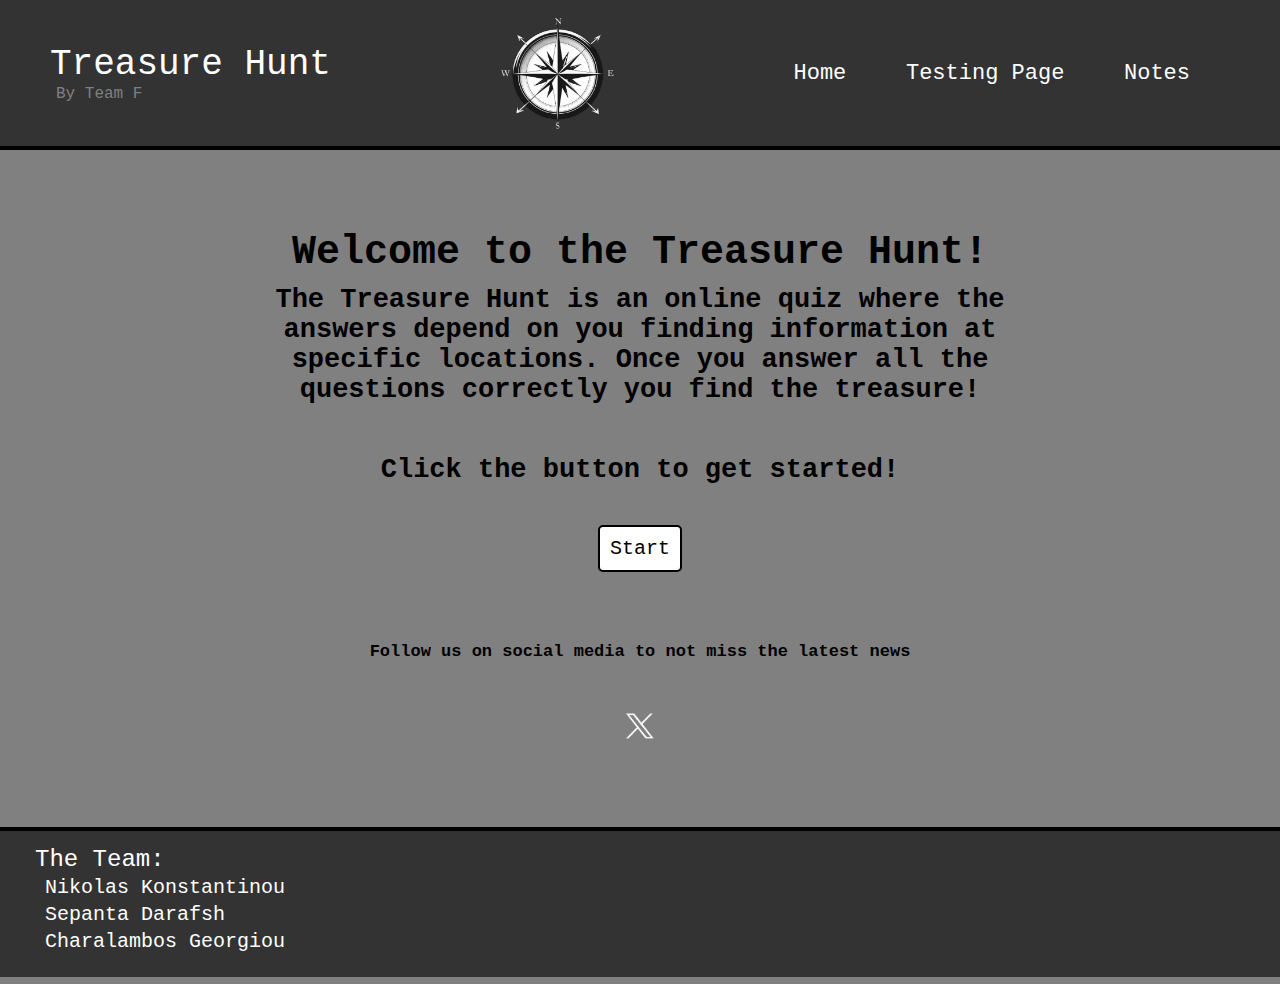
<file: index.html>
<!DOCTYPE html>
<html lang="en">
<head>
    <meta charset="UTF-8">
    <title>Treasure Hunt by Team F</title>
    <link rel="stylesheet" href="Style1.css">
    <link rel="stylesheet" href="header.css">
    <link rel="script" href="cookies.js">
</head>
<body>

<header> <!-- Header Template -->

    <div class="Htext">
        <p id="one">Treasure Hunt</p>
        <p id="two">By Team F</p>
    </div>

    <div class="Image">
        <img src="logo.png"> <!-- AI generated image -->
    </div>

    <div class="Navigation">
        <a href="index.html">Home</a>
        <a href="test.html">Testing Page</a>
        <a href="notes.html">Notes</a>
    </div>

</header>

<h1>Welcome to the Treasure Hunt!</h1>

<h2>
    The Treasure Hunt is an online quiz where the answers depend on you finding information at
    specific locations. Once you answer all the questions correctly you find the treasure!
</h2>

<h3>
    <p>Click the button to get started!</p>
    <button class="Start" onclick="location.href='app.html'">Start</button>
</h3>

<h4>
    <p>Follow us on social media to not miss the latest news</p>
    <a class="twitter-timeline" data-theme="dark" href="https://twitter.com/TeamF_CO1111?ref_src=twsrc%5Etfw"><img src="X.png" width="50" height="50"></a> <script async src="https://platform.twitter.com/widgets.js" charset="utf-8"></script>
</h4>

<footer> <!-- Footer Template -->

    <div class="Ftext">
        <p>The Team:<br>
            <a href="https://github.com/Nikolas-Konstantinou">Nikolas Konstantinou</a><br>
            <a href="https://github.com/Sepanta0-0">Sepanta Darafsh</a> <br>
            <a href="https://github.com/CGeorgiou8">Charalambos Georgiou</a>
    </div>

</footer>

</body>
</html>
</file>
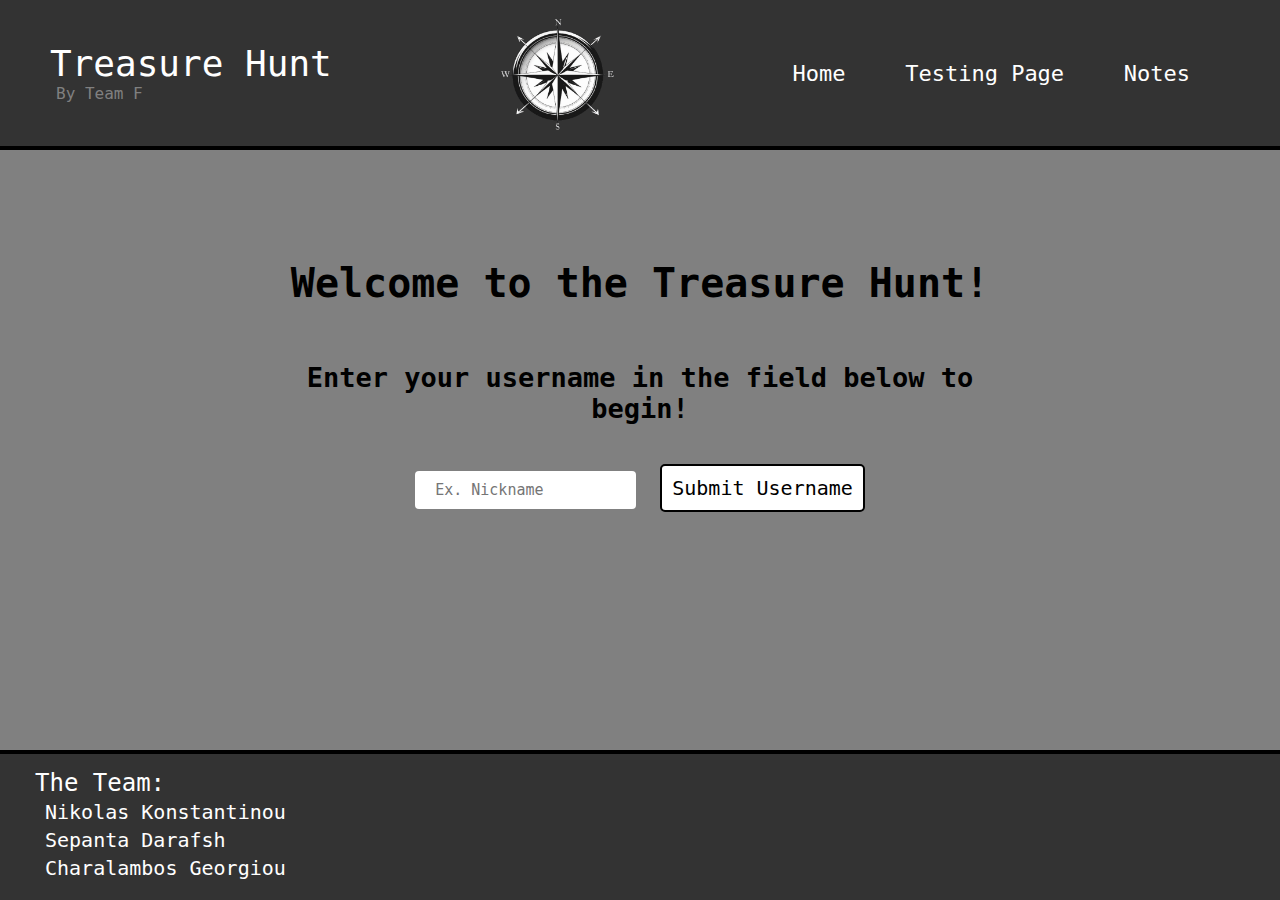
<file: app.html>
<!DOCTYPE html>
<html lang="en">
<head>

    <meta charset="UTF-8">
    <title>Treasure Hunt</title>
    <link rel="stylesheet" href="Style1.css">
    <link rel="stylesheet" href="header.css">
    <link rel="java" href="cookies.js">
    <script src="instascan.min.js"></script>

</head>

<body>

<header> <!-- Header Template -->

    <div class="Htext">
        <p id="one">Treasure Hunt</p>
        <p id="two">By Team F</p>
    </div>

    <div class="Image">
        <img src="logo.png"> <!-- AI generated image -->
    </div>

    <div class="Navigation">
        <a href="index.html">Home</a>
        <a href="test.html">Testing Page</a>
        <a href="notes.html">Notes</a>
    </div>

</header>

<main>
    <div id="welcome" class="content">
        <h1>Welcome to the Treasure Hunt!</h1><br>
        <h2>Enter your username in the field below to begin!</h2>
        <form id="usernameForm">
            <input type="text" id="username" placeholder="Ex. Nickname" required>
            <button type="submit">Submit Username</button>
        </form>
    </div>

    <script src="cookies.js"></script>

    <div id="huntSelection" class="hidden">
        <h1>Select a Treasure Hunt:</h1>
        <div id="huntsList"></div>
    </div>

    <div id="mainTreasureHunt" class="hidden">
        <h1 id="questionText"></h1>
        <div id="answerOptions" class="answers"></div>
        <button id="skipButton">Skip Question</button>
        <p>Question <span id="currentQuestion">0</span> of <span id="totalQuestions">0</span></p>
        <div id="scannerButton" class="hidden">
            <h2 >Found a hint? Use the QR scanner to see what it is!</h2>
            <button >Scan QR Code</button>
        </div>
        <div id="scannerContainer" class="hidden" style="display:none;">
            <video id="preview" ></video><br>
            <button id="scannerClose">Close Scanner</button>
        </div>
    </div>

    <div id="resultsScreen" class="hidden">
        <h1>Hunt Completed!</h1>
        <p><h2>Your score: <span id="finalScore">0</span></h2></p>
        <div id="leaderboardContent">
            <h2>Leaderboard</h2>
            <table id="leaderboardTable">
                <thead>
                <tr>
                    <th>Rank</th>
                    <th>Player</th>
                    <th>Score</th>
                </tr>
                </thead>
                <tbody id="leaderboardBody"></tbody>
            </table>
        </div>
    </div>

    <script src="camera.js"></script>
    <script src="app.js"></script>

</main>

<footer> <!-- Footer Template -->

    <div class="Ftext">
        <p>The Team:<br>
            <a href="https://github.com/Nikolas-Konstantinou">Nikolas Konstantinou</a><br>
            <a href="https://github.com/Sepanta0-0">Sepanta Darafsh</a> <br>
            <a href="https://github.com/CGeorgiou8">Charalambos Georgiou</a>
    </div>

</footer>

</body>
</html>
</file>
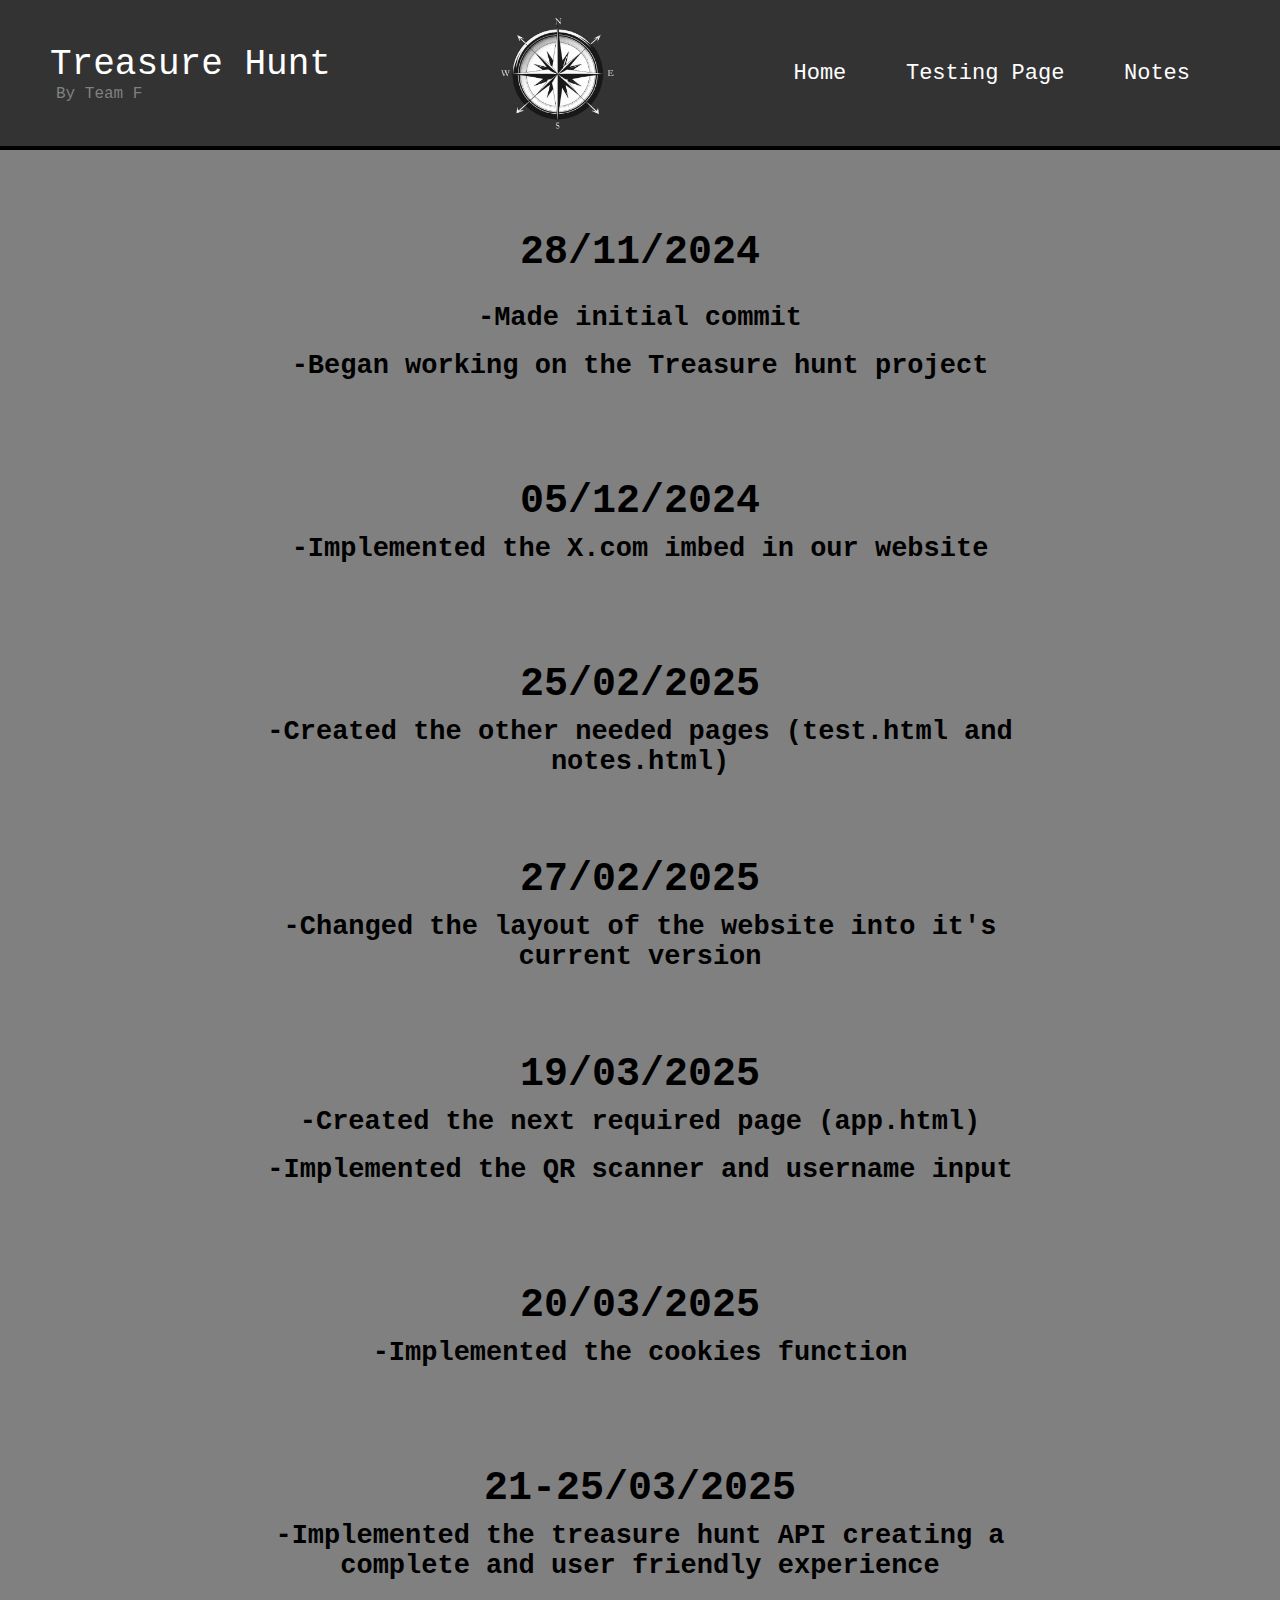
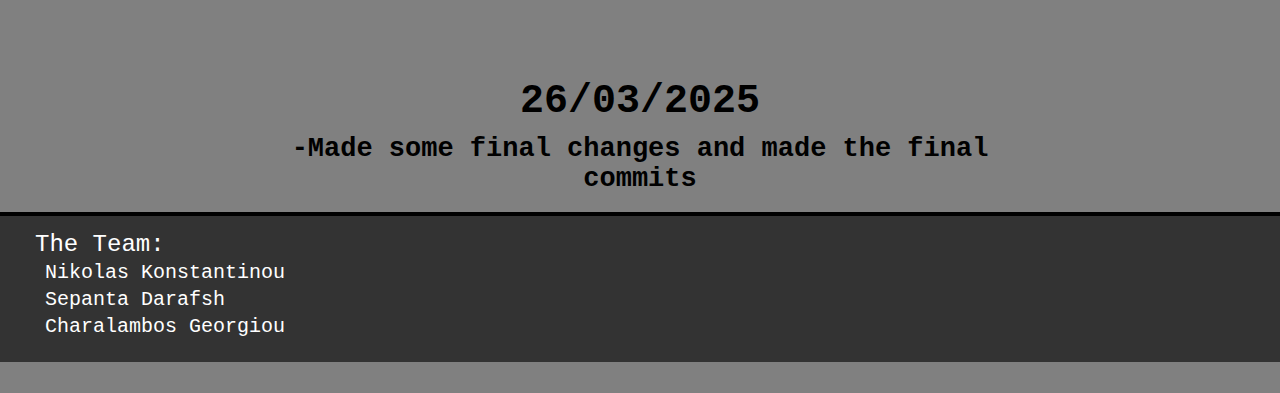
<file: notes.html>
<!DOCTYPE html>
<html lang="en">
<head>
    <meta charset="UTF-8">
    <title>Notes</title>
    <link rel="stylesheet" href="Style1.css">
    <link rel="stylesheet" href="header.css">
</head>
<body>

<header> <!-- Header Template -->

    <div class="Htext">
        <p id="one">Treasure Hunt</p>
        <p id="two">By Team F</p>
    </div>

    <div class="Image">
        <img src="logo.png"> <!-- AI generated image -->
    </div>

    <div class="Navigation">
        <a href="index.html">Home</a>
        <a href="test.html">Testing Page</a>
        <a href="notes.html">Notes</a>
    </div>

</header>

<h1>28/11/2024</h1><br>
<h2>-Made initial commit</h2><br>
<h2>-Began working on the Treasure hunt project</h2><br>

<h1>05/12/2024</h1>
<h2>-Implemented the X.com imbed in our website</h2><br>

<h1>25/02/2025</h1>
<h2>-Created the other needed pages (test.html and notes.html)</h2>

<h1>27/02/2025</h1>
<h2>-Changed the layout of the website into it's current version</h2>

<h1>19/03/2025</h1>
<h2>-Created the next required page (app.html)</h2><br>
<h2>-Implemented the QR scanner and username input</h2><br>

<h1>20/03/2025</h1>
<h2>-Implemented the cookies function</h2><br>

<h1>21-25/03/2025</h1>
<h2>-Implemented the treasure hunt API creating a complete and user friendly experience</h2><br>

<h1>26/03/2025</h1>
<h2>-Made some final changes and made the final commits</h2><br>

<footer> <!-- Footer Template -->

    <div class="Ftext">
        <p>The Team:<br>
            <a href="https://github.com/Nikolas-Konstantinou">Nikolas Konstantinou</a><br>
            <a href="https://github.com/Sepanta0-0">Sepanta Darafsh</a> <br>
            <a href="https://github.com/CGeorgiou8">Charalambos Georgiou</a>
    </div>

</footer>

</body>
</html>
</file>
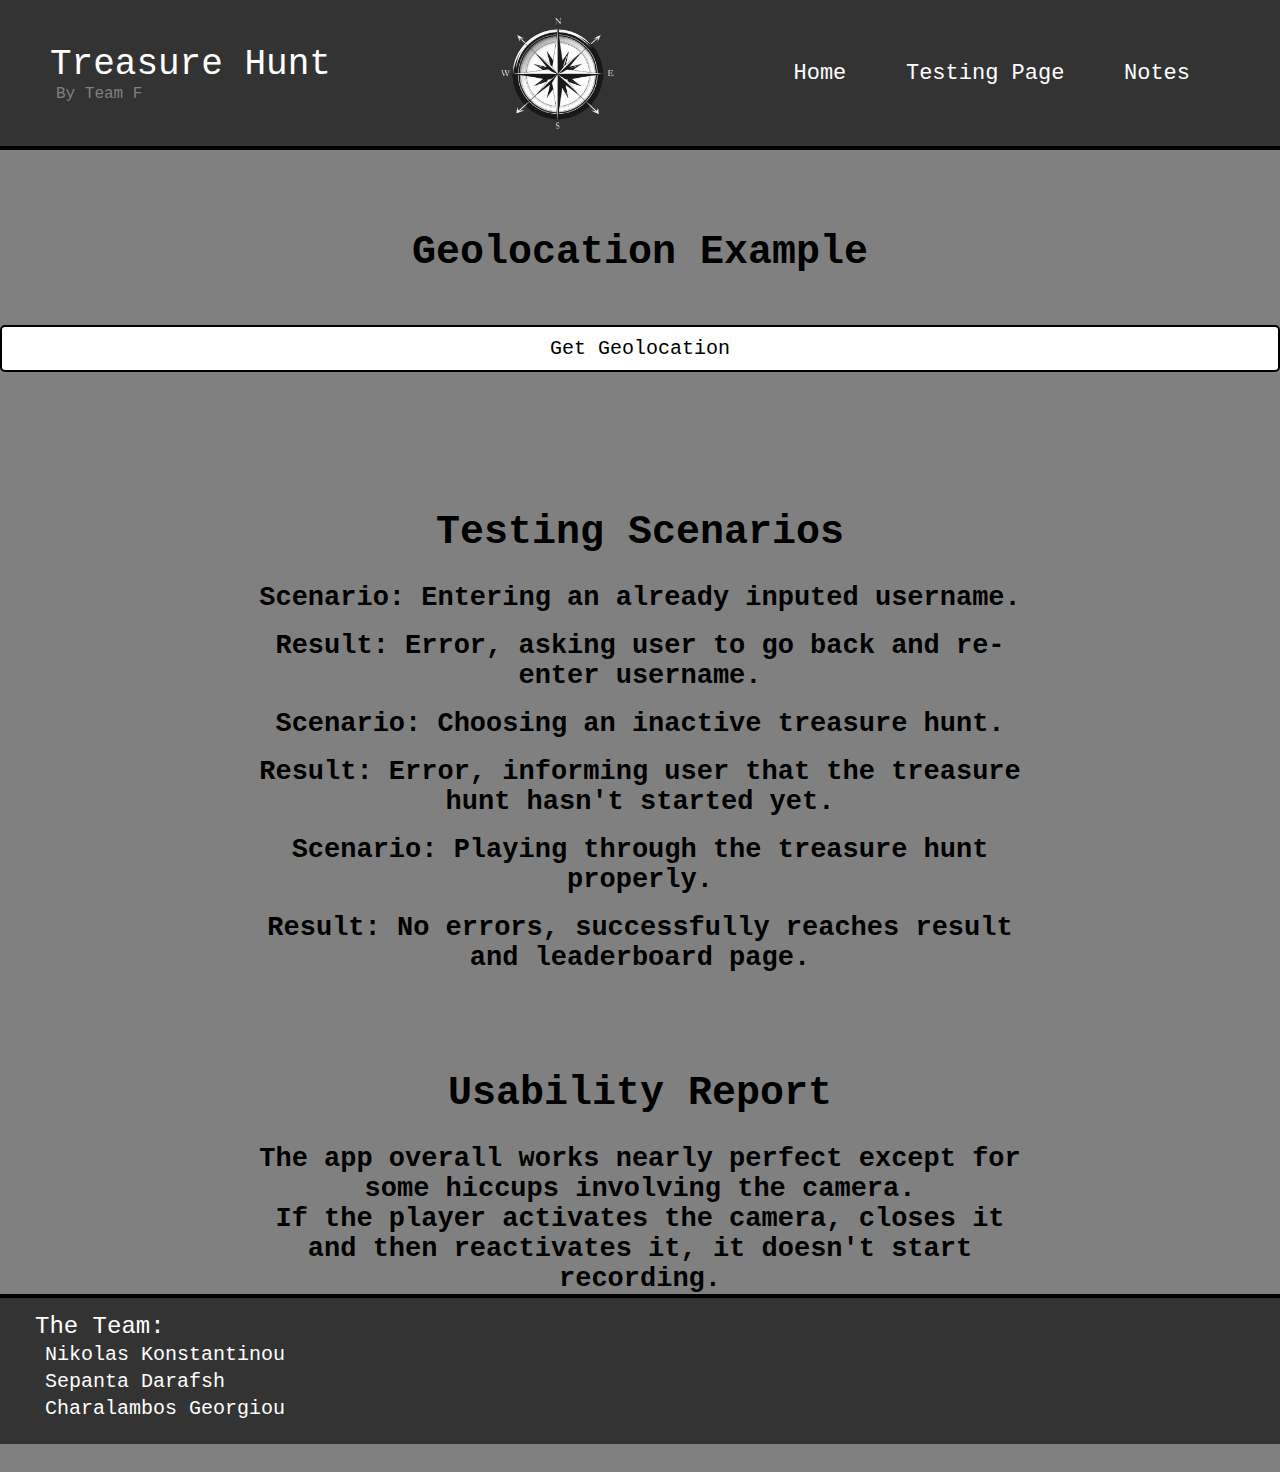
<file: test.html>
<!DOCTYPE html>
<html lang="en">
<head>
    <meta charset="UTF-8">
    <title>Notes</title>
    <link rel="stylesheet" href="Style1.css">
    <link rel="stylesheet" href="header.css">
    <script src="testing.js"></script> <!-- Include the external JavaScript file -->
</head>
<body>

<header> <!-- Header Template -->
    <div class="Htext">
        <p id="one">Treasure Hunt</p>
        <p id="two">By Team F</p>
    </div>
    <div class="Image">
        <img src="logo.png"> <!-- AI generated image -->
    </div>
    <div class="Navigation">
        <a href="index.html">Home</a>
        <a href="test.html">Testing Page</a>
        <a href="notes.html">Notes</a>
    </div>
</header>

<h1>Geolocation Example</h1>
<button onclick="getLocation()">Get Geolocation</button><br>

<h1>Testing Scenarios</h1><br>
<h2>Scenario: Entering an already inputed username.</h2><br>
<h2>Result: Error, asking user to go back and re-enter username.</h2><br>

<h2>Scenario: Choosing an inactive treasure hunt.</h2><br>
<h2>Result: Error, informing user that the treasure hunt hasn't started yet.</h2><br>

<h2>Scenario: Playing through the treasure hunt properly.</h2><br>
<h2>Result: No errors, successfully reaches result and leaderboard page.</h2><br>

<h1>Usability Report</h1><br>
<h2>The app overall works nearly perfect except for some hiccups involving the camera.</h2>
<h2>If the player activates the camera, closes it and then reactivates it, it doesn't start recording.</h2>

<footer> <!-- Footer Template -->
    <div class="Ftext">
        <p>The Team:<br>
            <a href="https://github.com/Nikolas-Konstantinou">Nikolas Konstantinou</a><br>
            <a href="https://github.com/Sepanta0-0">Sepanta Darafsh</a><br>
            <a href="https://github.com/CGeorgiou8">Charalambos Georgiou</a>
        </p>
    </div>
</footer>

</body>
</html>
</file>
<file: Style1.css>
/* Stylisation of the content of every page */
a
{
    padding: 10px;
    font-size: 20px;
    color: black;
}

a:hover
{
    color: white;
}

h1
{
    text-align: center;
    padding-top: 80px;
    padding-bottom: 10px;
    padding-left:25px;
    padding-right: 25px;
    font-size: 40px;
    color: black;
}

h2
{
    font-size: 27px;
    text-align: center;
    color: black;
    padding-left:250px;
    padding-right: 250px;
}

h3
{
    text-align: center;
    font-size: 27px;
    color: black;
    padding-top:50px;
    padding-bottom:30px;
}

h4
{
    text-align: center;
    color: black;
    font-size: 17px;
    padding-left:50px;
    padding-right:50px;
    padding-bottom: 70px;
    margin:0 auto;
    max-width: 750px;
}
h4 p
{
    padding-bottom: 40px;
}

button
{
    padding: 10px 10px;
    background-color: white;
    border: black solid 2px;
    color: black;
    border-radius: 5px;
    font-size: 20px;
    cursor: pointer;
    margin-top: 40px;
    margin-bottom: 40px;
}

button:hover
{
    background-color: #333333;
    color: white;
    transition-duration: 0.3s;
}

input
{
    border: none;
    padding: 10px 20px;
    border-radius: 4px;
    font-size: 15px;
}

.content
{
    text-align: center;
    padding: 30px;
    font-size: 40px;
    color: black;
}

.hidden
{
    display: none;
}

.hunt
{
    text-align: center;
}

#answerOptions
{
    display: flex;
    flex-direction: row;
    align-items: center;
    justify-content: center;
    gap: 10px;
}

#mainTreasureHunt
{
    display: flex;
    flex-direction: column;
    justify-content: center;
    align-items: center;
    margin-bottom: 30px;
    text-align: center;
}

#mainTreasureHunt.hidden #skipButton
{
    display: none ;
}

#mainTreasureHunt.hidden p
{
    display: none ;
}

#questionText a
{
    font-size: 40px;
    color: white;
    text-decoration: none;
}

#questionText a:hover
{
    color: black;
    transition-duration: 0.3s;

}

#leaderboardContent
{
    margin-top: 40px;
}

#leaderboardTable
{
    width: 80%;
    margin: 20px auto;
    border-collapse: collapse;
}

#leaderboardTable th, #leaderboardTable td
{
    padding: 12px;
    border: 1px solid black;
    text-align: center;
}

#leaderboardTable th
{
    background-color: #333333;
    color: white;
    font-weight: bold;
}

#leaderboardTable tr:nth-child(even)
{
    background-color: #f9f9f9;
}
</file>
<file: header.css>
/* Stylisation of both header and footer used in every page*/
*
{
    margin: 0;
    padding: 0;
    box-sizing: border-box;
    font-family: 'Monaco',monospace;
}

body
{
    background-color: grey;
    min-height: 100vh;
    display: flex;
    flex-direction: column;
}

header
{
    display: flex;
    align-items: center;
    background-color: #333333;
    justify-content: space-between;
    height: 150px;
    margin: 0;
    padding: 50px;
    border-bottom: 4px solid black;
}

#one
{
    font-size: 36px;
    color: white;
}

#two
{
    font-size: 16px;
    margin-left: 6px;
    color: grey;
}

.Navigation a
{
    font-size: 22px;
    color: white;
    text-decoration: none;
    margin-right: 30px;
}

.Navigation a:hover
{
    color: grey;
    text-shadow: black 1px 1px;
    transition-duration: 0.3s;
}

.Image img
{
    max-width: 145px;
    max-height: 145px;
    margin-top: 10px;
}

footer
{
    display: flex;
    background-color: #333333;
    height: 150px;
    padding-top: 15px;
    padding-left: 35px;
    padding-right: 35px;
    border-top: 4px solid black;
    margin-top: auto;
}

footer p
{
    font-size: 24px;
    color: white;
}

footer a
{
    text-decoration: none;
    color: white;
}

footer a:hover
{
    color: grey;
    text-shadow: black 1px 1px;
    transition-duration: 0.3s;
}
</file>
